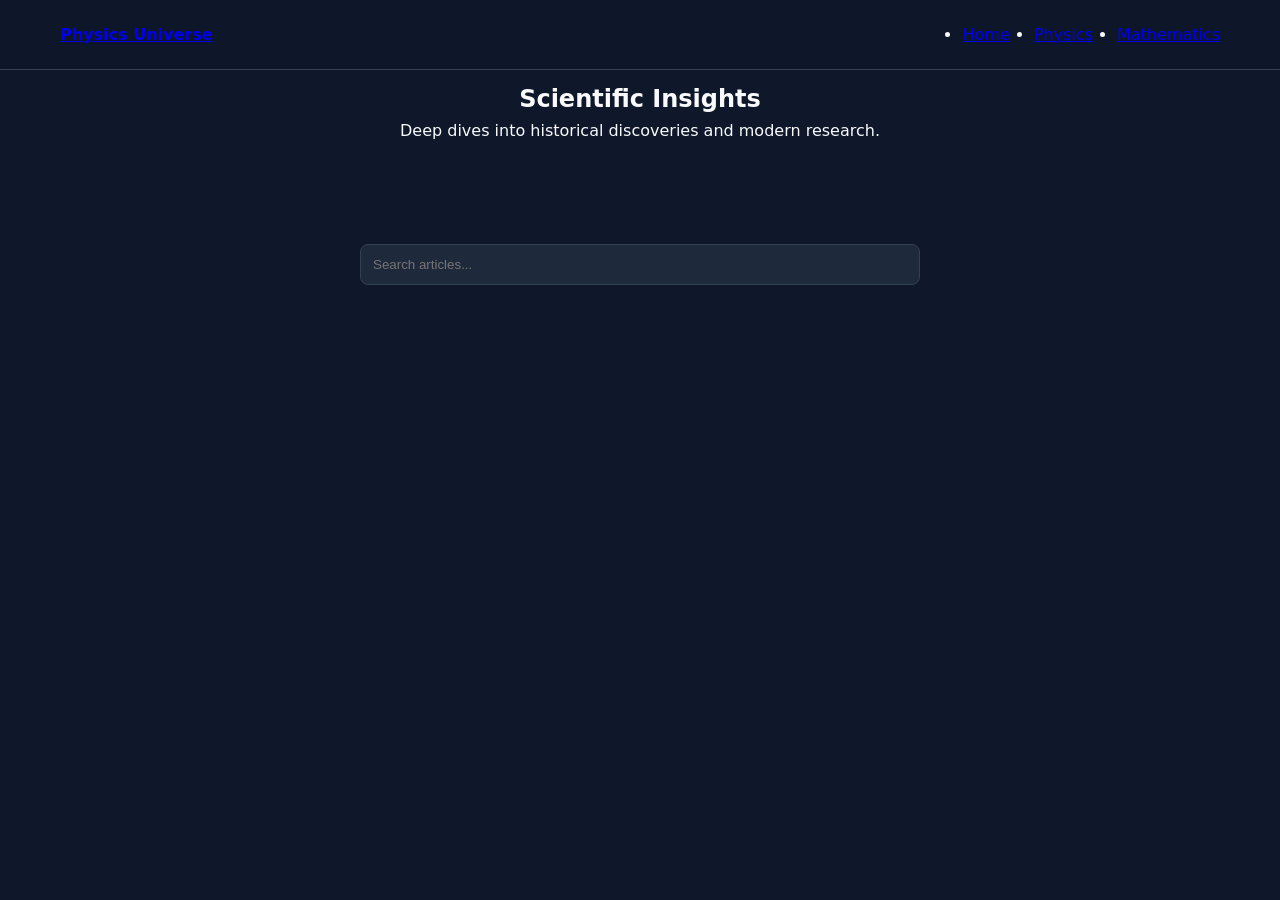
<file: articles.html>
<!DOCTYPE html>
<html lang="en">
<head>
    <meta charset="UTF-8">
    <meta name="viewport" content="width=device-width, initial-scale=1.0">
    <title>Research Articles | Physics Universe</title>
    <link rel="stylesheet" href="css/global.css">
    <link rel="stylesheet" href="css/articles.css">
</head>
<body>

    <header>
        <nav id="navbar">
            <div class="logo"><a href="index.html"><strong>Physics Universe</strong></a></div>
            <ul class="nav-links">
                <li><a href="index.html">Home</a></li>
                <li><a href="physics.html">Physics</a></li>
                <li><a href="mathematics.html">Mathematics</a></li>
            </ul>
        </nav>
    </header>

    <main>
        <section class="articles-hero">
            <h1>Scientific Insights</h1>
            <p>Deep dives into historical discoveries and modern research.</p>
        </section>

        <div class="search-container">
            <input type="text" id="article-search" placeholder="Search articles...">
        </div>

        <section id="articles-list" class="articles-grid">
            </section>
    </main>

    <script src="js/articles.js"></script>
</body>
</html>
</file>
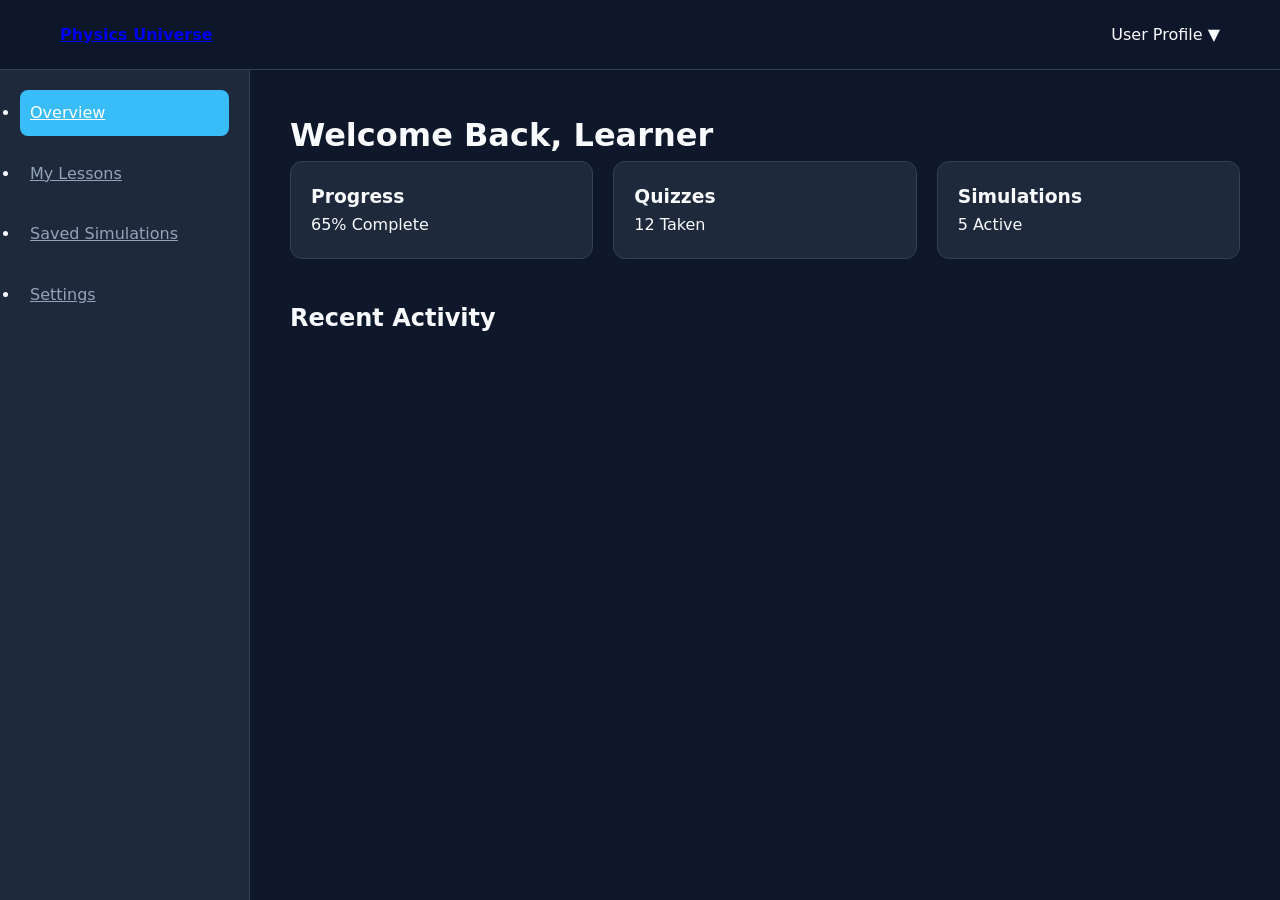
<file: dashboard.html>
<!DOCTYPE html>
<html lang="en">
<head>
    <meta charset="UTF-8">
    <meta name="viewport" content="width=device-width, initial-scale=1.0">
    <title>Student Dashboard | Physics Universe</title>
    <link rel="stylesheet" href="css/global.css">
    <link rel="stylesheet" href="css/dashboard.css">
</head>
<body>

    <header>
        <nav id="navbar">
            <div class="logo"><a href="index.html"><strong>Physics Universe</strong></a></div>
            <div class="user-profile">User Profile ▼</div>
        </nav>
    </header>

    <div class="dashboard-container">
        <aside class="sidebar">
            <ul>
                <li><a href="#" class="active">Overview</a></li>
                <li><a href="#">My Lessons</a></li>
                <li><a href="#">Saved Simulations</a></li>
                <li><a href="#">Settings</a></li>
            </ul>
        </aside>

        <main class="dashboard-content">
            <h1>Welcome Back, Learner</h1>
            
            <section class="stats-grid">
                <div class="stat-card"><h3>Progress</h3><p>65% Complete</p></div>
                <div class="stat-card"><h3>Quizzes</h3><p>12 Taken</p></div>
                <div class="stat-card"><h3>Simulations</h3><p>5 Active</p></div>
            </section>

            <section class="activity-feed">
                <h2>Recent Activity</h2>
                <div id="activity-list">
                    </div>
            </section>
        </main>
    </div>

    <script src="js/dashboard.js"></script>
</body>
</html>
</file>
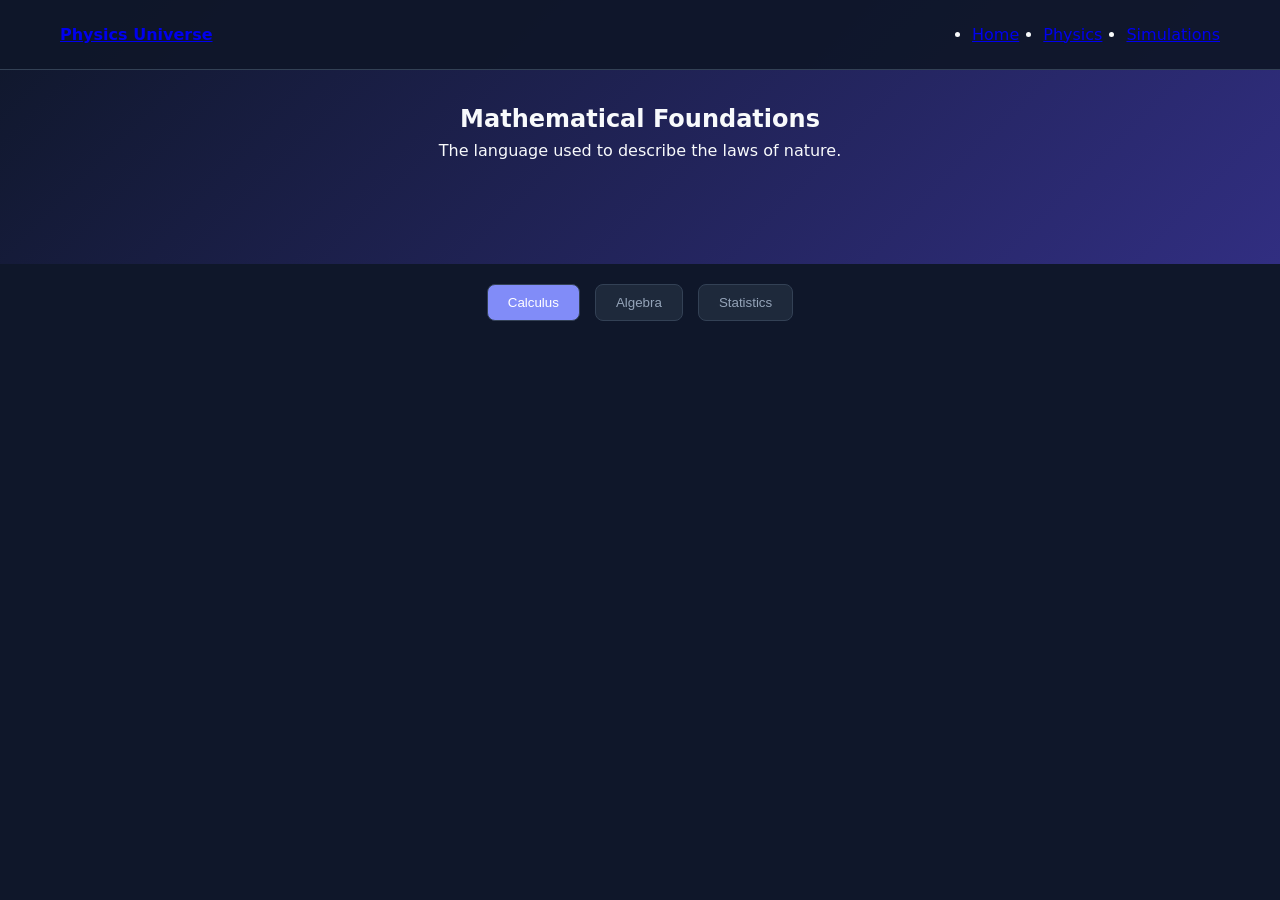
<file: mathematics.html>
<!DOCTYPE html>
<html lang="en">
<head>
    <meta charset="UTF-8">
    <meta name="viewport" content="width=device-width, initial-scale=1.0">
    <title>Mathematics Hub | Physics Universe</title>
    <link rel="stylesheet" href="css/global.css">
    <link rel="stylesheet" href="css/mathematics.css">
</head>
<body>

    <header>
        <nav id="navbar">
            <div class="logo"><a href="index.html"><strong>Physics Universe</strong></a></div>
            <ul class="nav-links">
                <li><a href="index.html">Home</a></li>
                <li><a href="physics.html">Physics</a></li>
                <li><a href="simulations.html">Simulations</a></li>
            </ul>
        </nav>
    </header>

    <main>
        <section class="math-hero">
            <h1>Mathematical Foundations</h1>
            <p>The language used to describe the laws of nature.</p>
        </section>

        <div class="category-tabs">
            <button class="tab-btn active" data-category="calculus">Calculus</button>
            <button class="tab-btn" data-category="algebra">Algebra</button>
            <button class="tab-btn" data-category="statistics">Statistics</button>
        </div>

        <section id="math-content" class="grid-container">
            </section>
    </main>

    <script src="js/math.js"></script>
</body>
</html>
</file>
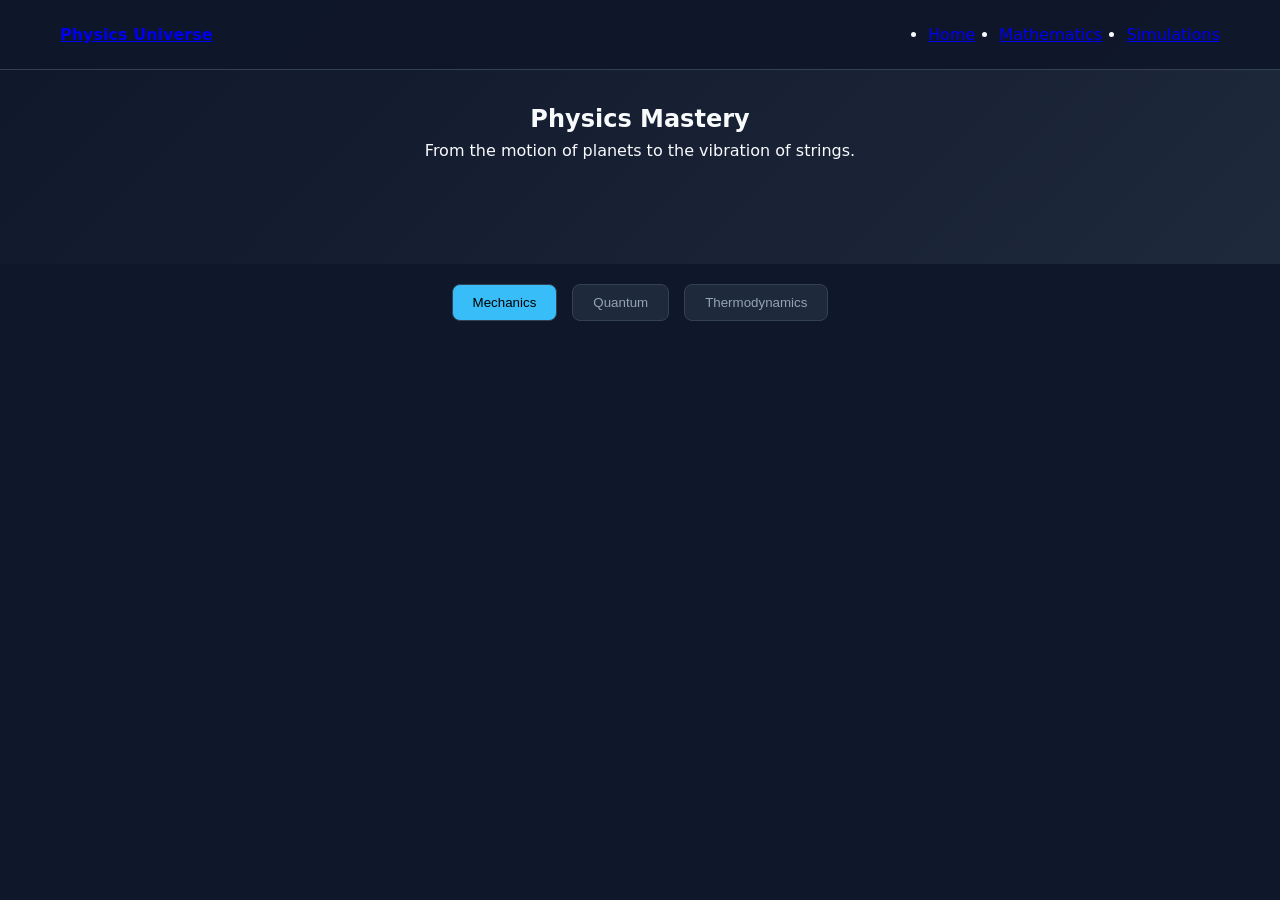
<file: physics.html>
<!DOCTYPE html>
<html lang="en">
<head>
    <meta charset="UTF-8">
    <meta name="viewport" content="width=device-width, initial-scale=1.0">
    <title>Physics Hub | Physics Universe</title>
    <link rel="stylesheet" href="css/global.css">
    <link rel="stylesheet" href="css/physics.css">
</head>
<body>

    <header>
        <nav id="navbar">
            <div class="logo"><a href="index.html"><strong>Physics Universe</strong></a></div>
            <ul class="nav-links">
                <li><a href="index.html">Home</a></li>
                <li><a href="mathematics.html">Mathematics</a></li>
                <li><a href="simulations.html">Simulations</a></li>
            </ul>
        </nav>
    </header>

    <main>
        <section class="physics-hero">
            <h1>Physics Mastery</h1>
            <p>From the motion of planets to the vibration of strings.</p>
        </section>

        <div class="category-tabs">
            <button class="tab-btn active" data-category="mechanics">Mechanics</button>
            <button class="tab-btn" data-category="quantum">Quantum</button>
            <button class="tab-btn" data-category="thermo">Thermodynamics</button>
        </div>

        <section id="physics-content" class="grid-container">
            </section>
    </main>

    <script src="js/physics.js"></script>
</body>
</html>
</file>
<file: css/global.css>
/* css/global.css */

:root {
    --bg-primary: #0f172a;
    --bg-secondary: #1e293b;
    --text-primary: #f8fafc;
    --text-secondary: #94a3b8;
    --accent-color: #38bdf8;
    --accent-hover: #0284c7;
    --font-main: 'Segoe UI', system-ui, sans-serif;
    --nav-height: 70px;
    --transition: all 0.3s ease;
}

/* --- Resets --- */
* { margin: 0; padding: 0; box-sizing: border-box; }
body { background: var(--bg-primary); color: var(--text-primary); font-family: var(--font-main); line-height: 1.6; }

/* --- Buttons --- */
.btn { display: inline-block; padding: 12px 24px; border-radius: 8px; font-weight: 600; text-align: center; cursor: pointer; transition: var(--transition); border: 2px solid transparent; }
.btn-primary { background: var(--accent-color); color: #000; }
.btn-primary:hover { background: var(--accent-hover); color: #fff; }
.btn-secondary { border-color: var(--accent-color); color: var(--accent-color); }
.btn-secondary:hover { background: var(--accent-color); color: #000; }
.btn-large { padding: 16px 32px; font-size: 1.1rem; }

/* --- Navigation --- */
header { background: rgba(15, 23, 42, 0.95); position: fixed; top: 0; width: 100%; height: var(--nav-height); border-bottom: 1px solid #334155; z-index: 1000; }
#navbar { display: flex; align-items: center; justify-content: space-between; max-width: 1200px; margin: 0 auto; height: 100%; padding: 0 20px; }
.nav-links { display: flex; gap: 24px; }
.mobile-menu-btn { display: none; background: none; border: none; cursor: pointer; flex-direction: column; gap: 5px; }
.hamburger-line { width: 25px; height: 3px; background: white; }

/* --- Utility Classes --- */
.section-header { text-align: center; margin-bottom: 40px; }
.highlight { color: var(--accent-color); }
.badge { background: #334155; padding: 4px 12px; border-radius: 20px; font-size: 0.8rem; color: var(--accent-color); }

/* --- Stats Banner --- */
.stats-banner { display: grid; grid-template-columns: repeat(3, 1fr); max-width: 900px; margin: 50px auto; background: var(--bg-secondary); padding: 30px; border-radius: 16px; text-align: center; }
.stat-item h3 { font-size: 2rem; color: var(--accent-color); }

/* --- Footer --- */
footer { background: #020617; padding: 60px 20px; margin-top: 80px; }
.footer-container { display: grid; grid-template-columns: repeat(auto-fit, minmax(200px, 1fr)); gap: 40px; max-width: 1200px; margin: 0 auto; }
.footer-links-group h4 { margin-bottom: 15px; color: var(--accent-color); }
.footer-links-group ul li { margin-bottom: 8px; }
.footer-bottom { text-align: center; margin-top: 40px; padding-top: 20px; border-top: 1px solid #334155; font-size: 0.9rem; color: var(--text-secondary); }

/* --- Responsive Mobile Tweaks --- */
@media (max-width: 768px) {
    .nav-links { display: none; }
    .mobile-menu-btn { display: flex; }
    .stats-banner { grid-template-columns: 1fr; gap: 20px; }
}
</file>
<file: css/articles.css>
/* css/articles.css */

.articles-hero {
    padding: 80px 20px;
    text-align: center;
    background: #0f172a;
}

.search-container {
    max-width: 600px;
    margin: 20px auto;
    padding: 0 20px;
}

#article-search {
    width: 100%;
    padding: 12px;
    border-radius: 8px;
    border: 1px solid #334155;
    background: var(--bg-secondary);
    color: white;
}

.articles-grid {
    max-width: 800px;
    margin: 40px auto;
    padding: 0 20px;
}

/* Card style for long-form content */
.article-card {
    background: var(--bg-secondary);
    padding: 25px;
    margin-bottom: 20px;
    border-radius: 12px;
    border-left: 4px solid var(--accent-color);
}
</file>
<file: css/dashboard.css>
/* css/dashboard.css */

.dashboard-container {
    display: flex;
    margin-top: var(--nav-height);
    min-height: calc(100vh - var(--nav-height));
}

.sidebar {
    width: 250px;
    background: var(--bg-secondary);
    padding: 20px;
    border-right: 1px solid #334155;
}

.sidebar ul li {
    margin-bottom: 15px;
}

.sidebar a {
    display: block;
    padding: 10px;
    border-radius: 8px;
    color: var(--text-secondary);
}

.sidebar a.active {
    background: var(--accent-color);
    color: white;
}

.dashboard-content {
    flex: 1;
    padding: 40px;
}

.stats-grid {
    display: grid;
    grid-template-columns: repeat(auto-fit, minmax(200px, 1fr));
    gap: 20px;
    margin-bottom: 40px;
}

.stat-card {
    background: var(--bg-secondary);
    padding: 20px;
    border-radius: 12px;
    border: 1px solid #334155;
}
</file>
<file: css/mathematics.css>
/* css/mathematics.css */

.math-hero {
    padding: 100px 20px;
    text-align: center;
    /* Using a different gradient to distinguish from Physics */
    background: linear-gradient(135deg, #0f172a 0%, #312e81 100%);
}

.category-tabs {
    display: flex;
    justify-content: center;
    gap: 15px;
    margin: 20px 0;
}

.tab-btn {
    padding: 10px 20px;
    background: var(--bg-secondary);
    color: var(--text-secondary);
    border: 1px solid #334155;
    border-radius: 8px;
    cursor: pointer;
}

.tab-btn.active {
    /* Using a distinct accent for Math */
    background: #818cf8; 
    color: #fff;
}

.grid-container {
    max-width: 1000px;
    margin: 40px auto;
    display: grid;
    grid-template-columns: repeat(auto-fit, minmax(280px, 1fr));
    gap: 20px;
    padding: 0 20px;
}
</file>
<file: css/physics.css>
/* css/physics.css */

.physics-hero {
    padding: 100px 20px;
    text-align: center;
    background: linear-gradient(135deg, #0f172a 0%, #1e293b 100%);
}

.category-tabs {
    display: flex;
    justify-content: center;
    gap: 15px;
    margin: 20px 0;
}

.tab-btn {
    padding: 10px 20px;
    background: var(--bg-secondary);
    color: var(--text-secondary);
    border: 1px solid #334155;
    border-radius: 8px;
    cursor: pointer;
}

.tab-btn.active {
    background: var(--accent-color);
    color: #000;
}

.grid-container {
    max-width: 1000px;
    margin: 40px auto;
    display: grid;
    grid-template-columns: repeat(auto-fit, minmax(280px, 1fr));
    gap: 20px;
    padding: 0 20px;
}
</file>
